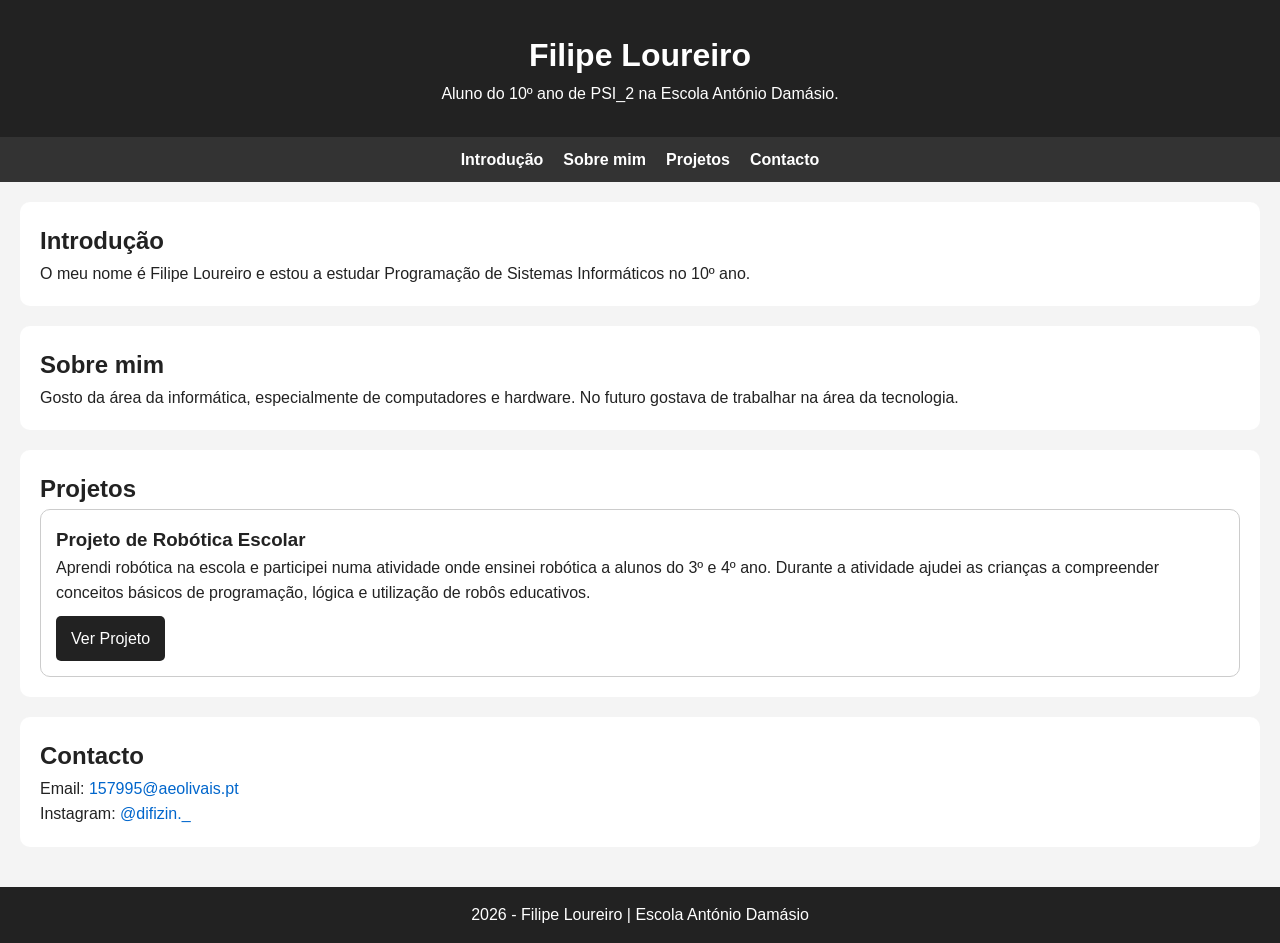
<file: index.html>
<!DOCTYPE html>
<html lang="pt">
<head>
    <meta charset="UTF-8">
    <meta name="viewport" content="width=device-width, initial-scale=1.0">
    <title>Portfólio - Filipe Loureiro</title>
    <link rel="stylesheet" href="style.css">
</head>
<body>

    <header>
        <h1>Filipe Loureiro</h1>
        <p>Aluno do 10º ano de PSI_2 na Escola António Damásio.</p>
    </header>

    <nav>
        <ul>
            <li><a href="#introdução">Introdução</a></li>
            <li><a href="#sobre">Sobre mim</a></li>
            <li><a href="#projetos">Projetos</a></li>
            <li><a href="#contacto">Contacto</a></li>
        </ul>
    </nav>

    <main>

        <section id="introdução">
            <h2>Introdução</h2>
            <p>O meu nome é Filipe Loureiro e estou a estudar Programação de Sistemas Informáticos no 10º ano.</p>
        </section>

        <section id="sobre">
            <h2>Sobre mim</h2>
            <p>Gosto da área da informática, especialmente de computadores e hardware. No futuro gostava de trabalhar na área da tecnologia.</p>
        </section>

        <section id="projetos">

    <h2>Projetos</h2>

    <div class="card-projeto">

        <h3>Projeto de Robótica Escolar</h3>

        <p>
            Aprendi robótica na escola e participei numa atividade onde ensinei
            robótica a alunos do 3º e 4º ano.
            Durante a atividade ajudei as crianças a compreender conceitos básicos
            de programação, lógica e utilização de robôs educativos.
        </p>

        <a href="projeto.html">Ver Projeto</a>

    </div>

</section>

        </section>

<section id="contacto">

    <h2>Contacto</h2>

    <p>
        Email:
        <a href="mailto:157995@aeolivais.pt">
            157995@aeolivais.pt
        </a>
    </p>

    <p>
        Instagram:
        <a href="https://www.instagram.com/difizin._" target="_blank">
            @difizin._
        </a>
    </p>

</section>

    </main>

    <footer>
        <p>2026 - Filipe Loureiro | Escola António Damásio</p>
    </footer>

</body>
</html>
</file>
<file: style.css>
* {
    margin: 0;
    padding: 0;
    box-sizing: border-box;
}

body {
    font-family: Arial, sans-serif;
    background-color: #f4f4f4;
    color: #222;
    line-height: 1.6;
}

header {
    background-color: #222;
    color: white;
    padding: 30px;
    text-align: center;
}

nav {
    background-color: #333;
    padding: 10px;
}

nav ul {
    list-style: none;
    display: flex;
    justify-content: center;
    gap: 20px;
}

nav a {
    color: white;
    text-decoration: none;
    font-weight: bold;
}

main {
    padding: 20px;
}

section {
    background-color: white;
    margin-bottom: 20px;
    padding: 20px;
    border-radius: 10px;
}

.card-projeto {
    border: 1px solid #ccc;
    padding: 15px;
    border-radius: 10px;
}

.card-projeto a {
    display: inline-block;
    margin-top: 10px;
    text-decoration: none;
    background-color: #222;
    color: white;
    padding: 10px 15px;
    border-radius: 5px;
}

img {
    width: 100%;
    max-width: 600px;
    border-radius: 10px;
    margin-top: 10px;
}

.botao {
    display: inline-block;
    color: black;
    padding: 10px 15px;
    text-decoration: none;
    border-radius: 5px;
}

footer {
    background-color: #222;
    color: white;
    text-align: center;
    padding: 15px;
}

@media (max-width: 768px) {

    nav ul {
        flex-direction: column;
        align-items: center;
    }

    body {
        font-size: 16px;
    }

}

a{
    color:#0066cc;
    text-decoration:none;
}

a:hover{
    text-decoration:underline;
}
</file>
